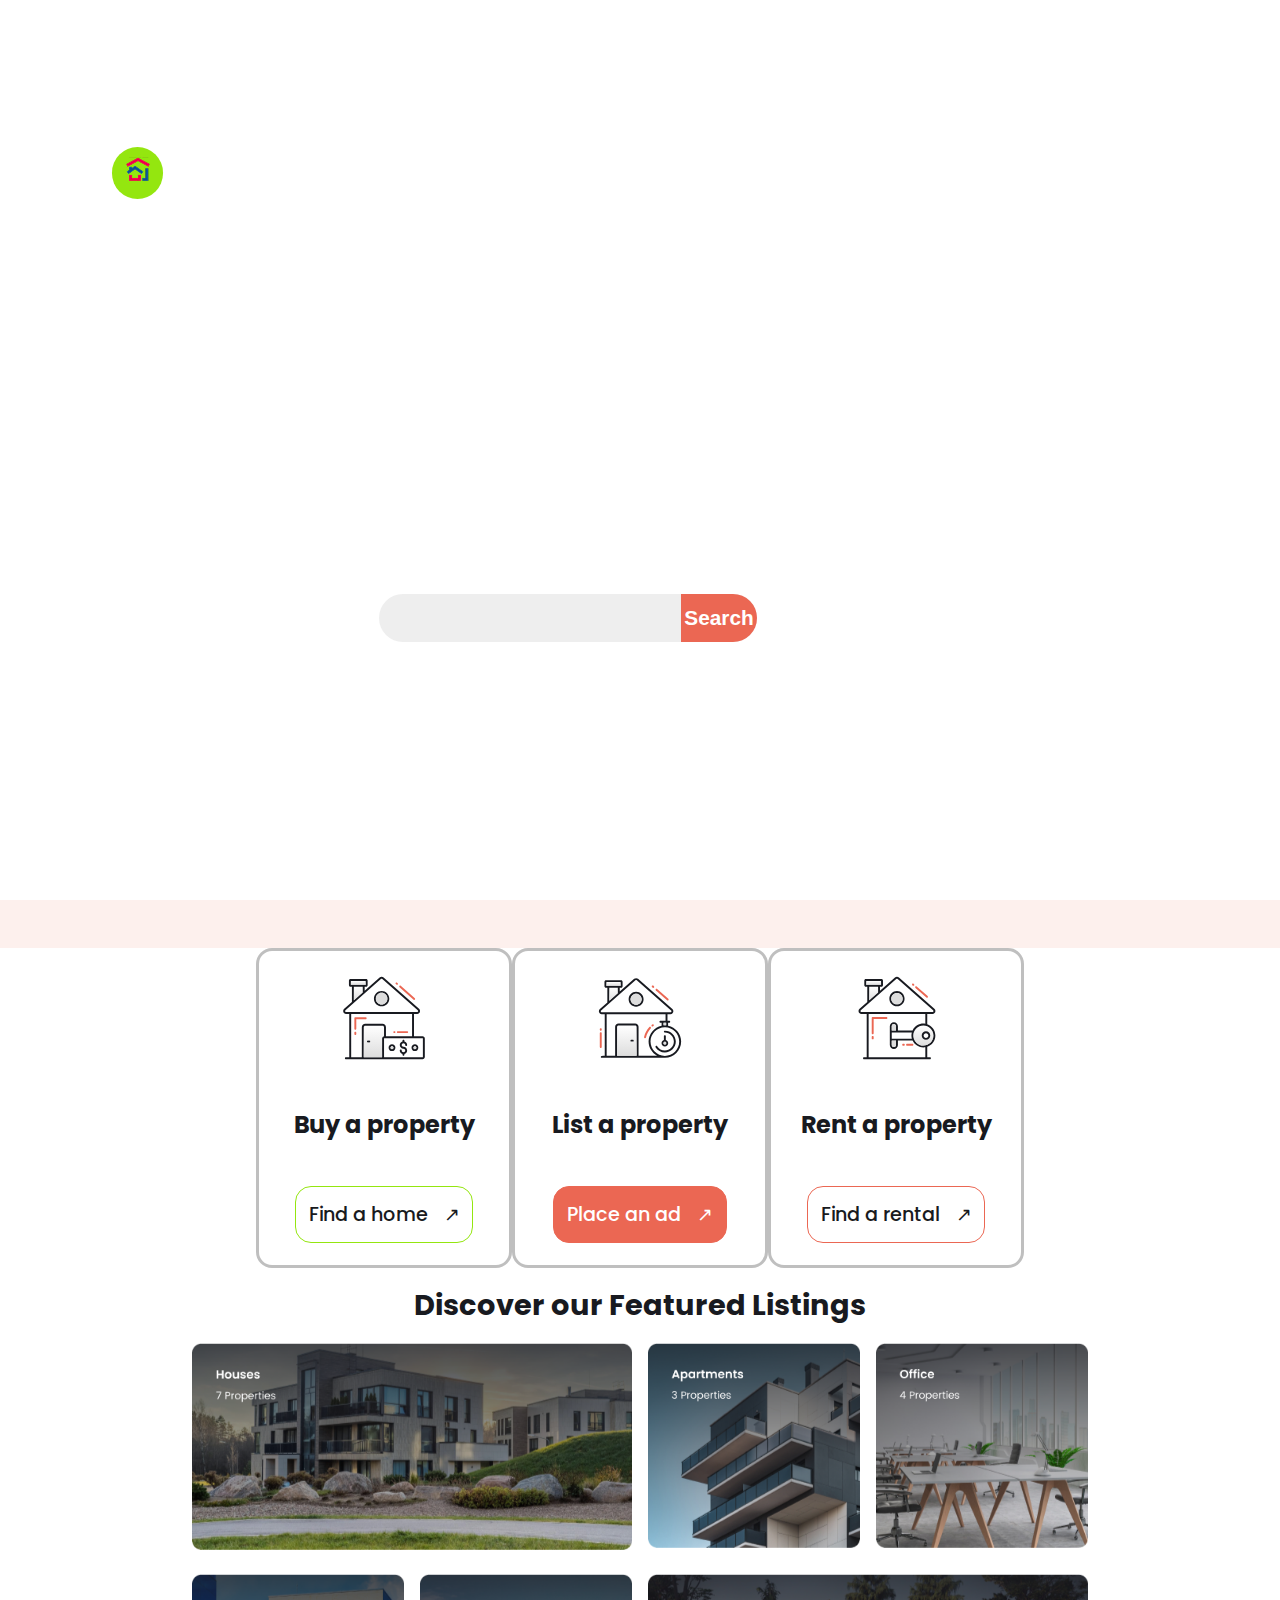
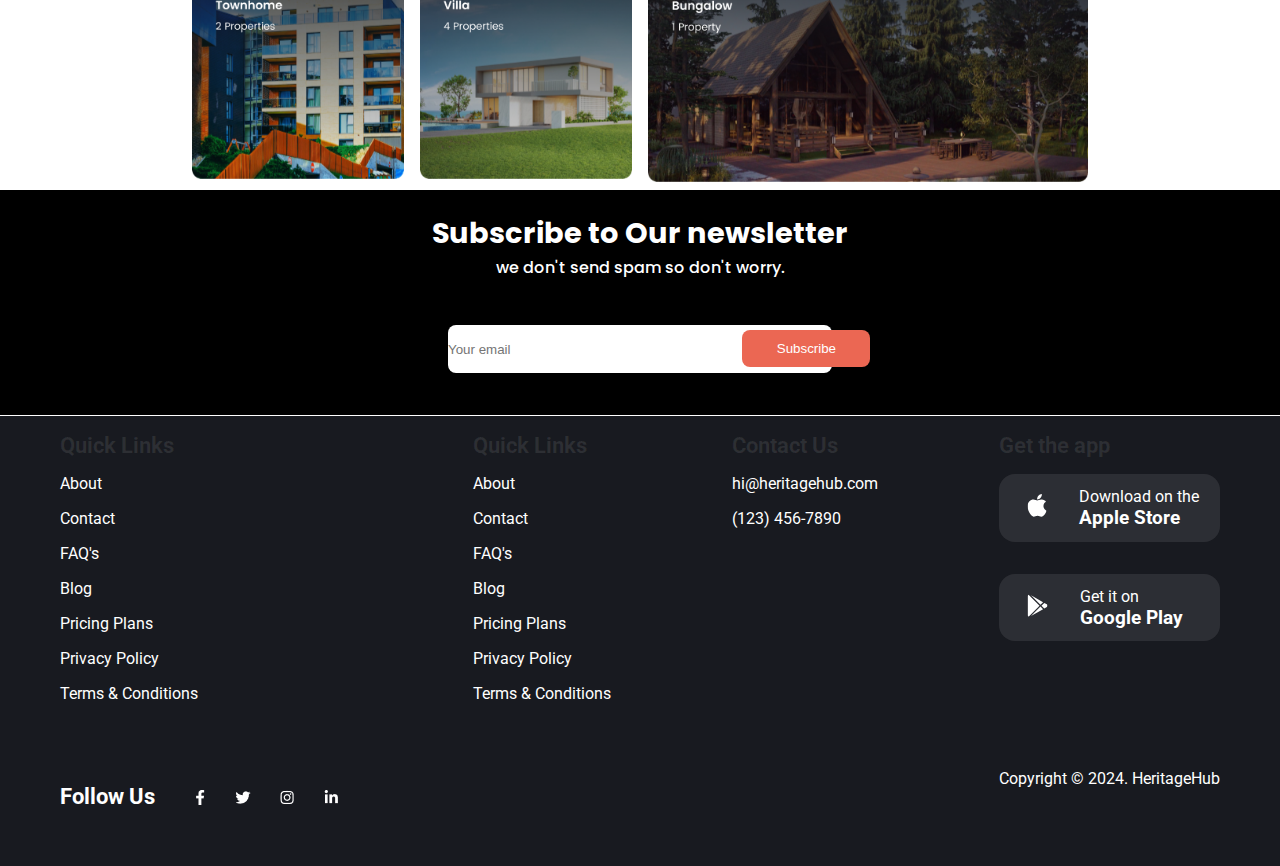
<file: index.html>
<!DOCTYPE html>
<html lang="en">
  <head>
    <meta charset="UTF-8" />
    <meta name="viewport" content="width=device-width, initial-scale=1.0" />
    <title>Heritage Homez</title>
    <link rel="stylesheet" href="./styles.css" />
  </head>
  <body>
    <header class="Top-page">
      <div class="nav-area">
        <div class="brand-icon">
          <div class="circle-icon"><img src="./Real Estate.png" alt="" /></div>
          <div class="brand-name">
            <p>Heritage</p>
            <p class="correction">Hub</p>
          </div>
        </div>
        <nav>
          <ul class="navigation">
            <li>Home</li>
            <li>Blog</li>
            <li>
              <a href="./login-page.html">Login</a>
            </li>
            <li>
              <svg
                xmlns="http://www.w3.org/2000/svg"
                height="24px"
                viewBox="0 -960 960 960"
                width="24px"
                fill="#ffffff"
              >
                <path
                  d="M480-480q-66 0-113-47t-47-113q0-66 47-113t113-47q66 0 113 47t47 113q0 66-47 113t-113 47ZM160-160v-112q0-34 17.5-62.5T224-378q62-31 126-46.5T480-440q66 0 130 15.5T736-378q29 15 46.5 43.5T800-272v112H160Zm80-80h480v-32q0-11-5.5-20T700-306q-54-27-109-40.5T480-360q-56 0-111 13.5T260-306q-9 5-14.5 14t-5.5 20v32Zm240-320q33 0 56.5-23.5T560-640q0-33-23.5-56.5T480-720q-33 0-56.5 23.5T400-640q0 33 23.5 56.5T480-560Zm0-80Zm0 400Z"
                />
              </svg>
              Register
            </li>
          </ul>
        </nav>
        <div class="abt"><p class="about">About us</p></div>
      </div>
      <h2>
        Looking to buy a new property or sell
        <span class="readjust">an existing one?</span>
      </h2>
      <div class="search-wrapper">
        <input type="search" name="search" id="search" />
        <button>Search</button>
      </div>
      <h1>Heritage Hub provides an awesome solution!</h1>
    </header>
    <main class="main-items">
      <section class="main-listings">
        <div class="space"></div>
        <div class="property-icons">
          <div class="icon-container">
            <svg
              width="90"
              height="90"
              viewBox="0 0 90 90"
              fill="none"
              xmlns="http://www.w3.org/2000/svg"
            >
              <g clip-path="url(#clip0_120_215)">
                <g clip-path="url(#clip1_120_215)">
                  <path
                    d="M26.6649 44.2031H16.3315C15.7991 44.2031 15.3672 44.6351 15.3672 45.1674V55.6804C15.3672 56.2127 15.7991 56.6447 16.3315 56.6447C16.8638 56.6447 17.2958 56.2127 17.2958 55.6804V46.1317H26.6649C27.1973 46.1317 27.6292 45.6998 27.6292 45.1674C27.6292 44.6351 27.1973 44.2031 26.6649 44.2031Z"
                    fill="#EB6753"
                  />
                  <path
                    d="M16.3315 58.7656C15.7991 58.7656 15.3672 59.1975 15.3672 59.7299V61.0371C15.3672 61.5693 15.7991 62.0013 16.3315 62.0013C16.8638 62.0013 17.2958 61.5693 17.2958 61.0371V59.7299C17.2958 59.1975 16.8638 58.7656 16.3315 58.7656Z"
                    fill="#EB6753"
                  />
                  <path
                    d="M60.396 12.9378C60.0444 13.3383 60.0846 13.9485 60.4836 14.2988L74.6052 26.6889C75.0048 27.0393 75.6138 27.0021 75.966 26.601C76.3176 26.2005 76.2774 25.5903 75.8784 25.2399L61.7568 12.8499C61.3566 12.4983 60.7488 12.536 60.396 12.9378Z"
                    fill="#EB6753"
                  />
                  <path
                    d="M56.7541 9.73507C56.4038 10.1356 56.444 10.7446 56.8445 11.0961L57.4334 11.6122C57.8402 11.9661 58.4461 11.9182 58.7944 11.5218C59.1448 11.1213 59.1046 10.5123 58.704 10.1607L58.1152 9.64465C57.7147 9.29563 57.1057 9.33325 56.7541 9.73507Z"
                    fill="#EB6753"
                  />
                  <path
                    d="M42.6183 17.9375C38.3754 17.9375 34.9297 21.3961 34.9297 25.6389C34.9297 29.869 38.3754 33.3147 42.6183 33.3147C46.8482 33.3147 50.2939 29.869 50.2939 25.6389C50.2939 21.3961 46.8482 17.9375 42.6183 17.9375ZM42.6183 31.3861C39.4426 31.3861 36.8583 28.8018 36.8583 25.6389C36.8583 22.4503 39.4426 19.8661 42.6183 19.8661C45.7811 19.8661 48.3654 22.4503 48.3654 25.6389C48.3654 28.8018 45.7811 31.3861 42.6183 31.3861Z"
                    fill="#181A20"
                  />
                  <path
                    d="M31.2551 68.4173C31.2551 68.9573 30.818 69.3815 30.2908 69.3815H28.9408C28.4009 69.3815 27.9766 68.9573 27.9766 68.4173C27.9766 67.8899 28.4009 67.4531 28.9408 67.4531H30.2908C30.818 67.4531 31.2551 67.8899 31.2551 68.4173Z"
                    fill="#181A20"
                  />
                  <path
                    d="M68.1846 58.125H58.808C58.2756 58.125 57.8438 58.5569 57.8438 59.0893C57.8438 59.6216 58.2756 60.0535 58.808 60.0535H68.1846C68.7168 60.0535 69.1488 59.6216 69.1488 59.0893C69.1488 58.5569 68.7168 58.125 68.1846 58.125Z"
                    fill="#EB6753"
                  />
                  <path
                    d="M55.4845 58.125H55.2924C54.7601 58.125 54.3281 58.5569 54.3281 59.0893C54.3281 59.6216 54.7601 60.0535 55.2924 60.0535H55.4845C56.0169 60.0535 56.4488 59.6216 56.4488 59.0893C56.4488 58.5569 56.0169 58.125 55.4845 58.125Z"
                    fill="#EB6753"
                  />
                  <path
                    d="M83.5861 63.2448H74.9845V41.0022H78.0313C80.8345 41.0022 82.1329 37.5308 80.0371 35.6922L44.603 4.60367C43.4588 3.60086 41.7487 3.60086 40.6045 4.60367L25.6645 17.7309V13.7323H27.0787C27.9402 13.7323 28.6345 13.038 28.6345 12.1894V7.52229C28.6345 6.67365 27.9402 5.9794 27.0787 5.9794H11.4958C10.6345 5.9794 9.94021 6.67365 9.94021 7.52229V12.1894C9.94021 13.038 10.6345 13.7323 11.4958 13.7323H12.923V28.9166L5.1959 35.6922C3.10017 37.5437 4.41163 41.0022 7.20163 41.0022H10.2488V84.2154H6.86731C6.34021 84.2154 5.90305 84.6396 5.90305 85.1796C5.90305 85.7064 6.34021 86.1438 6.86731 86.1438H6.94447H83.5861C84.8203 86.1438 85.8229 85.128 85.8229 83.8938V65.4822C85.8229 64.248 84.8203 63.2448 83.5861 63.2448ZM11.8688 11.8037V7.90797H26.7059V11.8037H11.8688ZM23.7359 13.7323V19.4151L14.8516 27.2194V13.7323H23.7359ZM7.20163 39.0737C6.18583 39.0737 5.71015 37.8137 6.46873 37.1451L41.8773 6.05655C42.2887 5.69657 42.9187 5.69657 43.3301 6.05655L78.7645 37.1451C79.5229 37.8137 79.0603 39.0737 78.0313 39.0737H7.20163ZM22.823 54.1551V84.2154H12.1773V41.0022H73.0561V63.2448H46.9559V54.1551C46.9559 52.2522 45.4001 50.6966 43.4973 50.6966H26.2945C24.3787 50.6966 22.823 52.2522 22.823 54.1551ZM45.0273 63.2706C43.9474 63.4248 43.0987 64.3896 43.0987 65.4822C43.1116 73.1322 43.073 83.8296 43.1245 84.2154H24.7516V54.1551C24.7516 53.3194 25.4459 52.6251 26.2944 52.6251H43.4973C44.333 52.6251 45.0273 53.3194 45.0273 54.1551V63.2706ZM83.8945 83.8938C83.8945 84.0738 83.7529 84.2154 83.5861 84.2154H45.3358C45.2458 84.2154 45.0401 84.0738 45.0401 83.9064V65.4822C45.0401 65.3154 45.2073 65.1738 45.3358 65.1738C46.0816 65.1864 73.2613 65.1738 83.5861 65.1738C83.7529 65.1738 83.8945 65.3154 83.8945 65.4822V83.8938Z"
                    fill="#181A20"
                  />
                  <path
                    d="M43.4957 52.625H26.2929C25.4444 52.625 24.75 53.3193 24.75 54.155V84.2153H43.1229C43.0714 83.8295 43.1101 73.1321 43.0972 65.4821C43.0972 64.3895 43.9458 63.4247 45.0257 63.2705V54.155C45.0257 53.3193 44.3315 52.625 43.4957 52.625ZM30.2914 69.3779H28.9414C28.4015 69.3779 27.9772 68.9537 27.9772 68.4137C27.9772 67.8863 28.4015 67.4495 28.9414 67.4495H30.2914C30.8186 67.4495 31.2557 67.8863 31.2557 68.4137C31.2557 68.9537 30.8186 69.3779 30.2914 69.3779Z"
                    fill="url(#paint0_linear_120_215)"
                  />
                  <path
                    d="M11.8672 7.90625H26.7043V11.8019H11.8672V7.90625Z"
                    fill="url(#paint1_linear_120_215)"
                  />
                  <path
                    d="M23.7358 13.7344V19.4172L14.8516 27.2215V13.7344H23.7358Z"
                    fill="url(#paint2_linear_120_215)"
                  />
                  <path
                    d="M48.3665 25.64C48.3665 28.8029 45.7822 31.3872 42.6193 31.3872C39.4436 31.3872 36.8594 28.8029 36.8594 25.64C36.8594 22.4515 39.4436 19.8672 42.6193 19.8672C45.7822 19.8672 48.3665 22.4515 48.3665 25.64Z"
                    fill="#DDDDDD"
                  />
                  <path
                    d="M53.0009 71.2812C51.1238 71.2812 49.5938 72.8113 49.5938 74.6887C49.5938 76.5787 51.1238 78.1087 53.0009 78.1087C54.8909 78.1087 56.408 76.5787 56.408 74.6887C56.408 72.8113 54.8909 71.2812 53.0009 71.2812ZM53.0009 76.1803C52.1909 76.1803 51.5223 75.5113 51.5223 74.6887C51.5223 73.8787 52.1909 73.2102 53.0009 73.2102C53.8238 73.2102 54.4794 73.8787 54.4794 74.6887C54.4794 75.5113 53.8238 76.1803 53.0009 76.1803Z"
                    fill="#181A20"
                  />
                  <path
                    d="M54.4727 74.6893C54.4727 75.5119 53.8171 76.1809 52.9942 76.1809C52.1842 76.1809 51.5156 75.5119 51.5156 74.6893C51.5156 73.8793 52.1842 73.2109 52.9942 73.2109C53.8171 73.2109 54.4727 73.8793 54.4727 74.6893Z"
                    fill="#DDDDDD"
                  />
                  <path
                    d="M75.9224 71.2812C74.0456 71.2812 72.5156 72.8113 72.5156 74.6887C72.5156 76.5787 74.0456 78.1087 75.9224 78.1087C77.7998 78.1087 79.3298 76.5787 79.3298 74.6887C79.3298 72.8113 77.7998 71.2812 75.9224 71.2812ZM75.9224 76.1803C75.0998 76.1803 74.444 75.5113 74.444 74.6887C74.444 73.8787 75.0998 73.2102 75.9224 73.2102C76.7456 73.2102 77.4008 73.8787 77.4008 74.6887C77.4008 75.5113 76.7456 76.1803 75.9224 76.1803Z"
                    fill="#181A20"
                  />
                  <path
                    d="M77.4021 74.6893C77.4021 75.5119 76.7469 76.1809 75.9237 76.1809C75.1011 76.1809 74.4453 75.5119 74.4453 74.6893C74.4453 73.8793 75.1011 73.2109 75.9237 73.2109C76.7469 73.2109 77.4021 73.8793 77.4021 74.6893Z"
                    fill="#DDDDDD"
                  />
                  <path
                    d="M64.4635 70.2216C65.4307 70.2216 66.2179 71.0076 66.2179 71.9748C66.2179 72.507 66.6498 72.939 67.182 72.939C67.7142 72.939 68.1463 72.507 68.1463 71.9748C68.1463 70.2804 66.9889 68.8644 65.4283 68.4378V67.722C65.4283 67.1898 64.9963 66.7578 64.4635 66.7578C63.9313 66.7578 63.4993 67.1898 63.4993 67.722V68.4378C61.9387 68.8644 60.7812 70.2804 60.7812 71.9748C60.7812 74.0052 62.4337 75.657 64.4635 75.657C65.4307 75.657 66.2179 76.4442 66.2179 77.4114C66.2179 78.378 65.4307 79.164 64.4635 79.164C63.4969 79.164 62.7097 78.378 62.7097 77.4114C62.7097 76.8792 62.2777 76.4472 61.7455 76.4472C61.2133 76.4472 60.7812 76.8792 60.7812 77.4114C60.7812 79.1058 61.9387 80.5218 63.4993 80.9484V81.6642C63.4993 82.1964 63.9313 82.6284 64.4635 82.6284C64.9963 82.6284 65.4283 82.1964 65.4283 81.6642V80.9484C66.9889 80.5218 68.1463 79.1058 68.1463 77.4114C68.1463 75.381 66.4939 73.7286 64.4635 73.7286C63.4969 73.7286 62.7097 72.9414 62.7097 71.9748C62.7097 71.0076 63.4969 70.2216 64.4635 70.2216Z"
                    fill="#181A20"
                  />
                </g>
              </g>
              <defs>
                <linearGradient
                  id="paint0_linear_120_215"
                  x1="34.8879"
                  y1="52.625"
                  x2="34.8879"
                  y2="84.2153"
                  gradientUnits="userSpaceOnUse"
                >
                  <stop stop-color="#DDDDDD" stop-opacity="0" />
                  <stop offset="1" stop-color="#DDDDDD" />
                </linearGradient>
                <linearGradient
                  id="paint1_linear_120_215"
                  x1="19.2858"
                  y1="7.90625"
                  x2="19.2858"
                  y2="11.8019"
                  gradientUnits="userSpaceOnUse"
                >
                  <stop stop-color="#DDDDDD" stop-opacity="0" />
                  <stop offset="1" stop-color="#DDDDDD" />
                </linearGradient>
                <linearGradient
                  id="paint2_linear_120_215"
                  x1="19.2937"
                  y1="13.7344"
                  x2="19.2937"
                  y2="27.2215"
                  gradientUnits="userSpaceOnUse"
                >
                  <stop stop-color="#DDDDDD" stop-opacity="0" />
                  <stop offset="1" stop-color="#DDDDDD" />
                </linearGradient>
                <clipPath id="clip0_120_215">
                  <rect
                    width="90"
                    height="90"
                    fill="white"
                    transform="translate(-0.0078125)"
                  />
                </clipPath>
                <clipPath id="clip1_120_215">
                  <rect
                    width="90"
                    height="90"
                    fill="white"
                    transform="translate(-0.0078125)"
                  />
                </clipPath>
              </defs>
            </svg>
            <h3 class="icon-header">Buy a property</h3>
            <p class="p1">Find a home</p>
          </div>
          <div class="icon-container">
            <svg
              width="90"
              height="90"
              viewBox="0 0 90 90"
              fill="none"
              xmlns="http://www.w3.org/2000/svg"
            >
              <path
                d="M5.75335 57.7264C6.28572 57.7264 6.71766 57.2945 6.71766 56.7621V56.3314C6.71766 55.7991 6.28572 55.3672 5.75335 55.3672C5.22098 55.3672 4.78906 55.7991 4.78906 56.3314V56.7621C4.78906 57.2945 5.22098 57.7264 5.75335 57.7264Z"
                fill="#EB6753"
              />
              <path
                d="M4.78906 74.0747C4.78906 74.6069 5.22098 75.0389 5.75335 75.0389C6.28572 75.0389 6.71766 74.6069 6.71766 74.0747V60.1049C6.71766 59.5726 6.28572 59.1406 5.75335 59.1406C5.22098 59.1406 4.78906 59.5726 4.78906 60.1049V74.0747Z"
                fill="#EB6753"
              />
              <path
                d="M62.1633 16.0291C61.7625 15.6776 61.1547 15.7165 60.8019 16.117C60.4509 16.5176 60.4905 17.1265 60.8901 17.4781L72.0447 27.2666C72.4443 27.617 73.0533 27.5798 73.4055 27.1787C73.7571 26.7782 73.7169 26.1692 73.3179 25.8177L62.1633 16.0291Z"
                fill="#EB6753"
              />
              <path
                d="M58.2714 12.613C57.8709 12.2639 57.2632 12.3029 56.9103 12.7034C56.56 13.1039 56.6003 13.7129 57.0008 14.0644L57.6926 14.6709C58.0995 15.0248 58.7053 14.9769 59.0536 14.5805C59.404 14.18 59.3638 13.571 58.9633 13.2194L58.2714 12.613Z"
                fill="#EB6753"
              />
              <path
                d="M73.1006 52.6271V49.7471H74.219C74.7458 49.7471 75.1832 49.3228 75.1832 48.7828C75.1832 48.2557 74.7458 47.8186 74.219 47.8186H72.4832V41.1457H75.4016C78.1274 41.1457 79.4132 37.7643 77.3558 35.9642L43.0531 5.86568C41.9474 4.88852 40.2631 4.88852 39.1446 5.86568L24.7317 18.5171V14.7499H26.0818C26.9174 14.7499 27.5989 14.0686 27.5989 13.2199V8.70703C27.5989 7.85851 26.9174 7.17703 26.0818 7.17703H10.9746C10.1389 7.17703 9.45751 7.85851 9.45751 8.70703V13.2199C9.45751 14.0685 10.1389 14.7499 10.9746 14.7499H12.3375V29.4071L4.86747 35.9643C2.82315 37.7643 4.09599 41.1457 6.82171 41.1457H9.74029V82.8541C8.73739 82.8799 7.70887 82.8925 6.70603 82.9183C6.16597 82.9441 5.75461 83.3815 5.76741 83.9083C5.78028 84.4357 6.20461 84.8473 6.73171 84.8473H6.74455C7.36177 84.8341 69.989 84.8725 69.989 84.8599C78.9116 84.7957 86.1374 77.5183 86.1374 68.5699C86.1374 60.7015 80.5316 54.1314 73.1006 52.6271ZM11.386 12.8214V9.10561H25.6703V12.8214H11.386ZM22.8031 14.7499V20.2142L14.266 27.7099V14.7499H22.8031ZM6.82171 39.2171C5.87028 39.2171 5.4203 38.0342 6.14029 37.4042L40.4174 7.30567C40.816 6.97135 41.3946 6.97135 41.7803 7.30567L76.0832 37.4042C76.8032 38.0342 76.3532 39.2171 75.4016 39.2171H6.82171ZM41.626 82.8157H22.0575V53.8614C22.0575 53.0513 22.7132 52.4084 23.5231 52.4084H40.1731C40.9702 52.4084 41.626 53.0513 41.626 53.8614V82.8157ZM43.5546 82.8157V53.8614C43.5546 51.9971 42.0375 50.4799 40.1731 50.4799H23.5231C21.6589 50.4799 20.1289 51.9971 20.1289 53.8614V82.8157H11.6689V41.1585H70.5548V47.8186H65.4506C64.91 47.8186 64.4858 48.2557 64.4858 48.7828C64.4858 49.3228 64.91 49.7471 65.4506 49.7471H66.62V52.6271C59.1631 54.1442 53.5831 60.8425 53.5831 68.5699V68.5825C53.596 74.6641 57.0417 80.0641 62.1074 82.8157H43.5546ZM71.1716 49.7471V52.3571C70.4774 52.2928 69.3074 52.2928 68.549 52.3571V49.7471H71.1716ZM69.8732 82.9315C61.8506 82.9315 55.5117 76.3483 55.5117 68.5699C55.5117 60.7015 62.0174 54.1056 70.1174 54.2343C77.8316 54.3757 84.209 60.6757 84.209 68.5699C84.209 76.4899 77.78 82.9315 69.8732 82.9315Z"
                fill="#181A20"
              />
              <path
                d="M71.1695 49.75V52.36C70.4753 52.2957 69.3053 52.2957 68.5469 52.36V49.75H71.1695Z"
                fill="#DDDDDD"
              />
              <path
                d="M11.3906 9.10938H25.6749V12.8251H11.3906V9.10938Z"
                fill="url(#paint0_linear_120_250)"
              />
              <path
                d="M22.8027 14.75V20.2143L14.2656 27.7101V14.75H22.8027Z"
                fill="url(#paint1_linear_120_250)"
              />
              <path
                d="M40.1782 52.4141H23.5282C22.7182 52.4141 22.0625 53.0569 22.0625 53.8669V82.8213H41.631V53.8669C41.631 53.0569 40.9753 52.4141 40.1782 52.4141ZM37.7482 68.6271H36.4368C35.8968 68.6271 35.4725 68.2029 35.4725 67.6629C35.4725 67.1355 35.8968 66.6981 36.4368 66.6981H37.7482C38.2753 66.6981 38.7125 67.1355 38.7125 67.6629C38.7125 68.2029 38.2753 68.6271 37.7482 68.6271Z"
                fill="url(#paint2_linear_120_250)"
              />
              <path
                d="M41.1234 18.7656C36.9963 18.7656 33.6406 22.1213 33.6406 26.2485C33.6406 30.3628 36.9963 33.7056 41.1234 33.7056C45.2377 33.7056 48.5806 30.3628 48.5806 26.2485C48.5806 22.1213 45.2377 18.7656 41.1234 18.7656ZM41.1234 31.777C38.0635 31.777 35.5692 29.2956 35.5692 26.2485C35.5692 23.1885 38.0635 20.6942 41.1234 20.6942C44.1706 20.6942 46.652 23.1885 46.652 26.2485C46.652 29.2956 44.1706 31.777 41.1234 31.777Z"
                fill="#181A20"
              />
              <path
                d="M46.6532 26.2496C46.6532 29.2968 44.1717 31.7782 41.1245 31.7782C38.0646 31.7782 35.5703 29.2968 35.5703 26.2496C35.5703 23.1896 38.0646 20.6953 41.1245 20.6953C44.1717 20.6953 46.6532 23.1896 46.6532 26.2496Z"
                fill="#DDDDDD"
              />
              <path
                d="M38.7087 67.6601C38.7087 68.2001 38.2716 68.6243 37.7445 68.6243H36.433C35.8931 68.6243 35.4688 68.2001 35.4688 67.6601C35.4688 67.1327 35.8931 66.6953 36.433 66.6953H37.7445C38.2716 66.6953 38.7087 67.1327 38.7087 67.6601Z"
                fill="#181A20"
              />
              <path
                d="M57.4031 53.5658C57.6103 53.5658 57.82 53.4993 57.997 53.3599C58.1451 53.2444 58.2958 53.1289 58.4477 53.0184C58.8784 52.7045 58.9726 52.1018 58.6599 51.6711C58.346 51.2404 57.7433 51.1438 57.3127 51.459C57.1407 51.5845 56.9724 51.7126 56.8067 51.8431C56.3873 52.1709 56.3145 52.7773 56.6435 53.1967C56.8331 53.439 57.1168 53.5658 57.4031 53.5658Z"
                fill="#EB6753"
              />
              <path
                d="M49.8328 65.2691C49.9006 65.2841 49.9684 65.2901 50.0362 65.2901C50.4806 65.2901 50.8812 64.9805 50.9779 64.5281C51.7061 61.1297 53.3534 57.9792 55.7428 55.419C56.1069 55.0298 56.0856 54.4196 55.6964 54.0567C55.3071 53.6926 54.6981 53.714 54.3341 54.1032C51.7061 56.9195 49.893 60.3851 49.092 64.1237C48.9803 64.6451 49.3117 65.1575 49.8328 65.2691Z"
                fill="#EB6753"
              />
              <path
                d="M69.8694 57.6484C69.3366 57.6484 68.9052 58.0804 68.9052 58.6128C68.9052 59.1451 69.3366 59.577 69.8694 59.577C74.8326 59.577 78.8706 63.6152 78.8706 68.5784C78.8706 73.5464 74.8326 77.5898 69.8694 77.5898C66.7014 77.5898 63.8226 75.9722 62.1714 73.2626C61.8936 72.8096 61.3014 72.665 60.8454 72.9416C60.3906 73.2188 60.2466 73.8128 60.5238 74.2676C62.529 77.5556 66.0234 79.5182 69.8694 79.5182C75.8958 79.5182 80.7991 74.6102 80.7991 68.5784C80.7991 62.5514 75.8958 57.6484 69.8694 57.6484Z"
                fill="#181A20"
              />
              <path
                d="M70.826 66.967V63.097C70.826 62.5702 70.4012 62.1328 69.8618 62.1328C69.3344 62.1328 68.8971 62.5702 68.8971 63.097V66.967C67.5345 67.3786 66.5312 68.6386 66.5312 70.1428C66.5312 71.9818 68.0228 73.4728 69.8618 73.4728C71.7002 73.4728 73.2045 71.9818 73.2045 70.1428C73.2045 68.6386 72.2018 67.3786 70.826 66.967ZM69.8618 71.5444C69.0902 71.5444 68.4602 70.9144 68.4602 70.1428C68.4602 69.3718 69.0902 68.7286 69.8618 68.7286C70.6328 68.7286 71.276 69.3718 71.276 70.1428C71.276 70.9144 70.6328 71.5444 69.8618 71.5444Z"
                fill="#181A20"
              />
              <path
                d="M71.2767 70.1408C71.2767 70.9124 70.6335 71.5424 69.8625 71.5424C69.0909 71.5424 68.4609 70.9124 68.4609 70.1408C68.4609 69.3692 69.0909 68.7266 69.8625 68.7266C70.6335 68.7266 71.2767 69.3692 71.2767 70.1408Z"
                fill="#DDDDDD"
              />
              <defs>
                <linearGradient
                  id="paint0_linear_120_250"
                  x1="18.5328"
                  y1="9.10938"
                  x2="18.5328"
                  y2="12.8251"
                  gradientUnits="userSpaceOnUse"
                >
                  <stop stop-color="#DDDDDD" stop-opacity="0" />
                  <stop offset="1" stop-color="#DDDDDD" />
                </linearGradient>
                <linearGradient
                  id="paint1_linear_120_250"
                  x1="18.5341"
                  y1="14.75"
                  x2="18.5341"
                  y2="27.7101"
                  gradientUnits="userSpaceOnUse"
                >
                  <stop stop-color="#DDDDDD" stop-opacity="0" />
                  <stop offset="1" stop-color="#DDDDDD" />
                </linearGradient>
                <linearGradient
                  id="paint2_linear_120_250"
                  x1="31.8468"
                  y1="52.4141"
                  x2="31.8468"
                  y2="82.8213"
                  gradientUnits="userSpaceOnUse"
                >
                  <stop stop-color="#DDDDDD" stop-opacity="0" />
                  <stop offset="1" stop-color="#DDDDDD" />
                </linearGradient>
              </defs>
            </svg>

            <h3 class="icon-header">List a property</h3>
            <p class="p2">Place an ad</p>
          </div>
          <div class="icon-container">
            <svg
              width="91"
              height="90"
              viewBox="0 0 91 90"
              fill="none"
              xmlns="http://www.w3.org/2000/svg"
            >
              <path
                d="M35.4131 44.1016H21.6908C21.1585 44.1016 20.7266 44.5335 20.7266 45.0659V60.2572C20.7266 60.7894 21.1585 61.2214 21.6908 61.2214C22.2232 61.2214 22.6551 60.7894 22.6551 60.2572V46.0301H35.4131C35.9454 46.0301 36.3774 45.5983 36.3774 45.0659C36.3774 44.5335 35.9454 44.1016 35.4131 44.1016Z"
                fill="#EB6753"
              />
              <path
                d="M21.6908 62.9062C21.1585 62.9062 20.7266 63.3383 20.7266 63.8705V65.4023C20.7266 65.9345 21.1585 66.3664 21.6908 66.3664C22.2232 66.3664 22.6551 65.9345 22.6551 65.4023V63.8705C22.6551 63.3383 22.2232 62.9062 21.6908 62.9062Z"
                fill="#EB6753"
              />
              <path
                d="M76.0162 24.7905C76.2844 24.7905 76.5514 24.68 76.7416 24.4628C77.0932 24.0623 77.0536 23.4532 76.6528 23.1017L65.7172 13.5053C65.3176 13.1537 64.7074 13.1939 64.357 13.5932C64.0054 13.9937 64.045 14.6027 64.4452 14.9542L75.3808 24.5506C75.5638 24.7113 75.7912 24.7905 76.0162 24.7905Z"
                fill="#EB6753"
              />
              <path
                d="M62.4285 12.8737C62.6967 12.8737 62.9625 12.7632 63.1533 12.546C63.5049 12.1455 63.4653 11.5365 63.0657 11.185L62.5851 10.7631C62.1849 10.4115 61.5765 10.4517 61.2243 10.851C60.8727 11.2515 60.9123 11.8605 61.3119 12.212L61.7925 12.6339C61.9755 12.7946 62.2023 12.8737 62.4285 12.8737Z"
                fill="#EB6753"
              />
              <path
                d="M76.2495 51.2187V40.9972H81.3921C84.1821 40.9972 85.4811 37.5387 83.3853 35.7001L47.951 4.61155C46.8195 3.60865 45.0966 3.60865 43.9652 4.61155L29.0123 17.7258V13.7272H30.4395C31.2881 13.7272 31.9823 13.0458 31.9823 12.1843V7.51718C31.9823 6.66866 31.2881 5.9744 30.4395 5.9744H14.8438C13.9952 5.9744 13.301 6.66866 13.301 7.51718V12.1843C13.301 13.0458 13.9952 13.7272 14.8438 13.7272H16.271V28.9115L8.55664 35.7001C6.44806 37.5387 7.75948 40.9972 10.5495 40.9972H15.7052V84.2102H12.9795C12.4523 84.2102 12.0152 84.647 12.0152 85.1744C12.0152 85.7012 12.4523 86.1386 12.9795 86.1386H78.9627C79.5021 86.1386 79.9269 85.7012 79.9269 85.1744C79.9269 84.647 79.5021 84.2102 78.9627 84.2102H76.2495V73.8602C80.9553 72.2528 84.3621 67.7912 84.3621 62.5328C84.3621 57.2872 80.9553 52.8258 76.2495 51.2187ZM15.2295 11.7987V7.90298H30.0537V11.7987H15.2295ZM27.0837 13.7401V19.4229L18.1995 27.2143V13.7401H27.0837ZM10.5495 39.0687C9.5338 39.0687 9.05812 37.8086 9.81664 37.1401L45.2381 6.05156C45.4438 5.87153 45.701 5.78152 45.9581 5.78152C46.2152 5.78152 46.4723 5.87153 46.6781 6.05156L82.1121 37.1401C82.8711 37.8086 82.4079 39.0687 81.3921 39.0687H10.5495ZM74.3211 84.2102C50.9981 84.2102 52.3866 84.2102 17.6338 84.2102V40.9972H74.3211V50.7301C69.2037 49.8944 63.8937 52.5172 61.5669 57.4544H46.9352V53.1987C46.9352 50.9487 45.1224 49.1358 42.8724 49.1358C40.6481 49.1358 38.8223 50.9616 38.8223 53.1987V71.8928C38.8223 74.1044 40.6095 75.956 42.8724 75.956C45.1224 75.956 46.9352 74.1302 46.9352 71.8928V67.6244H61.5669C63.5979 71.9318 67.8921 74.516 72.3921 74.516C73.0095 74.516 73.8069 74.4386 74.3211 74.3486V84.2102ZM60.8337 65.696H40.7509V59.3829C40.7509 59.3829 43.1423 59.3958 60.8337 59.3829C60.3324 61.247 60.2552 63.5486 60.8337 65.696ZM45.0066 67.6244V71.8928C45.0066 73.0628 44.0552 74.027 42.8724 74.027C41.7152 74.027 40.7509 73.076 40.7509 71.8928V67.6244H45.0066ZM40.7509 57.4544V53.1987C40.7509 52.0158 41.7023 51.0643 42.8724 51.0643C44.0552 51.0643 45.0066 52.0286 45.0066 53.1987V57.4544H40.7509ZM72.3921 72.587C69.7821 72.587 67.4169 71.5712 65.6169 69.9386C63.8295 68.306 62.6337 66.0428 62.3895 63.5486C61.7979 57.6087 66.5169 52.5044 72.3921 52.5044C77.8953 52.5044 82.4337 56.9915 82.4337 62.5328C82.4337 68.1386 77.8437 72.587 72.3921 72.587Z"
                fill="#181A20"
              />
              <path
                d="M72.3965 52.5078C66.5213 52.5078 61.8023 57.6121 62.3939 63.552C62.6381 66.0462 63.8339 68.3094 65.6213 69.942C67.4207 71.5752 69.7865 72.5904 72.3965 72.5904C77.8481 72.5904 82.4381 68.142 82.4381 62.5362C82.4381 56.995 77.8997 52.5078 72.3965 52.5078ZM74.9813 66.8304C72.6155 66.8304 70.6997 64.902 70.6997 62.5494C70.6997 60.1836 72.6155 58.2549 74.9813 58.2549C77.3465 58.2549 79.2755 60.1836 79.2755 62.5494C79.2755 64.902 77.3465 66.8304 74.9813 66.8304Z"
                fill="url(#paint0_linear_120_282)"
              />
              <path
                d="M45.0057 53.1968V57.4526H40.75V53.1968C40.75 52.014 41.7014 51.0625 42.8714 51.0625C44.0543 51.0625 45.0057 52.0268 45.0057 53.1968Z"
                fill="#DDDDDD"
              />
              <path
                d="M45.0057 67.625V71.8934C45.0057 73.0634 44.0543 74.0276 42.8714 74.0276C41.7143 74.0276 40.75 73.0766 40.75 71.8934V67.625H45.0057Z"
                fill="#DDDDDD"
              />
              <path
                d="M15.2266 7.90625H30.0508V11.802H15.2266V7.90625Z"
                fill="url(#paint1_linear_120_282)"
              />
              <path
                d="M27.0874 13.7422V19.425L18.2031 27.2164V13.7422H27.0874Z"
                fill="url(#paint2_linear_120_282)"
              />
              <path
                d="M45.9708 18.0234C41.7793 18.0234 38.3594 21.4434 38.3594 25.6349C38.3594 29.8263 41.7793 33.2334 45.9708 33.2334C50.1622 33.2334 53.5694 29.8263 53.5694 25.6349C53.5694 21.4434 50.1622 18.0234 45.9708 18.0234ZM45.9708 31.3048C42.8465 31.3048 40.288 28.7591 40.288 25.6349C40.288 22.4977 42.8465 19.952 45.9708 19.952C49.0951 19.952 51.6408 22.4977 51.6408 25.6349C51.6409 28.7591 49.0951 31.3048 45.9708 31.3048Z"
                fill="#181A20"
              />
              <path
                d="M51.642 25.636C51.642 28.7602 49.0962 31.306 45.9719 31.306C42.8476 31.306 40.2891 28.7602 40.2891 25.636C40.2891 22.4988 42.8476 19.9531 45.9719 19.9531C49.0962 19.9531 51.642 22.4988 51.642 25.636Z"
                fill="#DDDDDD"
              />
              <path
                d="M52.2064 72.6472H52.7922C53.3246 72.6472 53.7565 72.2158 53.7565 71.683C53.7565 71.1508 53.3246 70.7188 52.7922 70.7188H52.2064C51.6741 70.7188 51.2422 71.1508 51.2422 71.683C51.2422 72.2158 51.6741 72.6472 52.2064 72.6472Z"
                fill="#EB6753"
              />
              <path
                d="M56.0737 72.6472H61.3801C61.9129 72.6472 62.3449 72.2158 62.3449 71.683C62.3449 71.1508 61.9129 70.7188 61.3801 70.7188H56.0737C55.5413 70.7188 55.1094 71.1508 55.1094 71.683C55.1094 72.2158 55.5413 72.6472 56.0737 72.6472Z"
                fill="#EB6753"
              />
              <path
                d="M74.9769 58.25C72.6111 58.25 70.6953 60.1787 70.6953 62.5445C70.6953 64.8971 72.6111 66.8255 74.9769 66.8255C77.3421 66.8255 79.2711 64.8971 79.2711 62.5445C79.2711 60.1787 77.3421 58.25 74.9769 58.25ZM74.9769 64.8971C73.6779 64.8971 72.6237 63.8429 72.6237 62.5445C72.6237 61.2455 73.6779 60.1787 74.9769 60.1787C76.2753 60.1787 77.3421 61.2455 77.3421 62.5445C77.3421 63.8429 76.2753 64.8971 74.9769 64.8971Z"
                fill="#181A20"
              />
              <defs>
                <linearGradient
                  id="paint0_linear_120_282"
                  x1="72.3911"
                  y1="52.5078"
                  x2="72.3911"
                  y2="72.5904"
                  gradientUnits="userSpaceOnUse"
                >
                  <stop stop-color="#DDDDDD" stop-opacity="0" />
                  <stop offset="1" stop-color="#DDDDDD" />
                </linearGradient>
                <linearGradient
                  id="paint1_linear_120_282"
                  x1="22.6387"
                  y1="7.90625"
                  x2="22.6387"
                  y2="11.802"
                  gradientUnits="userSpaceOnUse"
                >
                  <stop stop-color="#DDDDDD" stop-opacity="0" />
                  <stop offset="1" stop-color="#DDDDDD" />
                </linearGradient>
                <linearGradient
                  id="paint2_linear_120_282"
                  x1="22.6453"
                  y1="13.7422"
                  x2="22.6453"
                  y2="27.2164"
                  gradientUnits="userSpaceOnUse"
                >
                  <stop stop-color="#DDDDDD" stop-opacity="0" />
                  <stop offset="1" stop-color="#DDDDDD" />
                </linearGradient>
              </defs>
            </svg>

            <h3 class="icon-header">Rent a property</h3>
            <p class="p3">Find a rental</p>
          </div>
        </div>
        <div class="featured-listings">
          <h2>Discover our Featured Listings</h2>
          <div class="grid-list">
            <div class="grid-item first">
              <img src="Link 1.png" alt="" />
            </div>
            <div class="grid-item second">
              <img src="Link 2.png" alt="" />
            </div>

            <div class="grid-item third">
              <img src="Link 3.png" alt="" />
            </div>
            <div class="grid-item fourth">
              <img src="Link 4.png" alt="" />
            </div>
            <div class="grid-item fifth">
              <img src="Link 5.png" alt="" />
            </div>
            <div class="grid-item sixth">
              <img src="Link 6.png" alt="" />
            </div>
          </div>
        </div>
      </section>
      <section class="newsletter">
        <div class="newsletter-items">
          <h2>Subscribe to Our newsletter</h2>
          <p>we don't send spam so don't worry.</p>
          <div class="wrapper">
            <input
              type="email"
              name="email"
              id="email"
              placeholder="Your email"
            />
            <button>Subscribe</button>
          </div>
        </div>
      </section>
    </main>
    <footer class="Bottom-page">
      <div class="foot-links">
        <div class="Q-links">
          <h3>Quick Links</h3>
        </div>
        <p>About</p>
        <p>Contact</p>
        <p>FAQ's</p>
        <p>Blog</p>
        <p>Pricing Plans</p>
        <p>Privacy Policy</p>
        <p>Terms & Conditions</p>
        <div class="sm-links">
          <h3>Follow Us</h3>
          <img src="social media.png" alt="" />
        </div>
      </div>
      <div class="foot-links">
        <div class="Q-links">
          <h3>Quick Links</h3>
        </div>
        <p>About</p>
        <p>Contact</p>
        <p>FAQ's</p>
        <p>Blog</p>
        <p>Pricing Plans</p>
        <p>Privacy Policy</p>
        <p>Terms & Conditions</p>
      </div>
      <div class="foot-links">
        <div class="Q-links">
          <h3>Contact Us</h3>
        </div>
        <p>hi@heritagehub.com</p>
        <p>(123) 456-7890</p>
      </div>
      <div class="foot-links" id="app-links">
        <div class="Q-links">
          <h3>Get the app</h3>
        </div>
        <div class="game-icon">
          <svg
            width="20"
            height="25"
            viewBox="0 0 20 25"
            fill="none"
            xmlns="http://www.w3.org/2000/svg"
          >
            <g clip-path="url(#clip0_122_471)">
              <path
                d="M16.4686 12.9995C16.4686 13.1005 16.317 16.0819 19.6016 17.6484C18.9952 19.5181 16.8729 23.6617 14.3968 23.6617C12.9819 23.6617 12.1734 22.7521 10.5564 22.7521C8.88879 22.7521 7.97922 23.6617 6.71592 23.6617C4.29039 23.7628 1.96592 19.2149 1.30901 17.3452C0.80369 15.9303 0.601562 14.566 0.601562 13.2521C0.601562 8.75482 3.58294 6.58195 6.41273 6.53142C7.77709 6.53142 9.49518 7.49152 10.2532 7.49152C10.9606 7.49152 12.9314 6.32929 14.7505 6.48088C16.6202 6.63248 18.0351 7.33993 18.9952 8.70429C17.3277 9.76546 16.4686 11.1298 16.4686 12.9995ZM13.6388 4.71227C12.6282 5.8745 11.4154 6.53142 10.1016 6.43035C10.0005 5.06599 10.5058 3.80269 11.4154 2.79205C12.2239 1.88248 13.6388 1.1245 14.8516 1.02344C14.8516 1.57929 15.0032 3.09525 13.6388 4.71227Z"
                fill="white"
              />
            </g>
            <defs>
              <clipPath id="clip0_122_471">
                <rect
                  width="19"
                  height="24"
                  fill="white"
                  transform="translate(0.601562 0.484375)"
                />
              </clipPath>
            </defs>
          </svg>
          <div class="game-text">
            <p>Download on the</p>
            <h4>Apple Store</h4>
          </div>
        </div>
        <div class="game-icon G-icon">
          <svg
            width="21"
            height="24"
            viewBox="0 0 21 24"
            fill="none"
            xmlns="http://www.w3.org/2000/svg"
          >
            <g clip-path="url(#clip0_122_477)">
              <path
                d="M13.4922 11.7227L3.99609 2.1836L16.0704 9.14453L13.4922 11.7227ZM1.54687 1.625L12.5469 12.625L1.54687 23.625C0.988282 23.3672 0.601562 22.8086 0.601562 22.1211V3.17188C0.601562 2.48438 0.988282 1.92578 1.54687 1.625ZM19.8086 11.336C20.625 11.9375 20.625 13.3555 19.8516 13.9571L17.2735 15.418L14.4375 12.625L17.2735 9.875L19.8086 11.336ZM3.99609 23.0664L13.4922 13.5703L16.0704 16.1485L3.99609 23.0664Z"
                fill="white"
              />
            </g>
            <defs>
              <clipPath id="clip0_122_477">
                <rect
                  width="20"
                  height="23"
                  fill="white"
                  transform="translate(0.601562 0.765625)"
                />
              </clipPath>
            </defs>
          </svg>

          <div class="game-text">
            <p>Get it on</p>
            <h4>Google Play</h4>
          </div>
        </div>

        <p class="Copyright">Copyright &copy; 2024. HeritageHub</p>
      </div>
    </footer>
  </body>
</html>
</file>
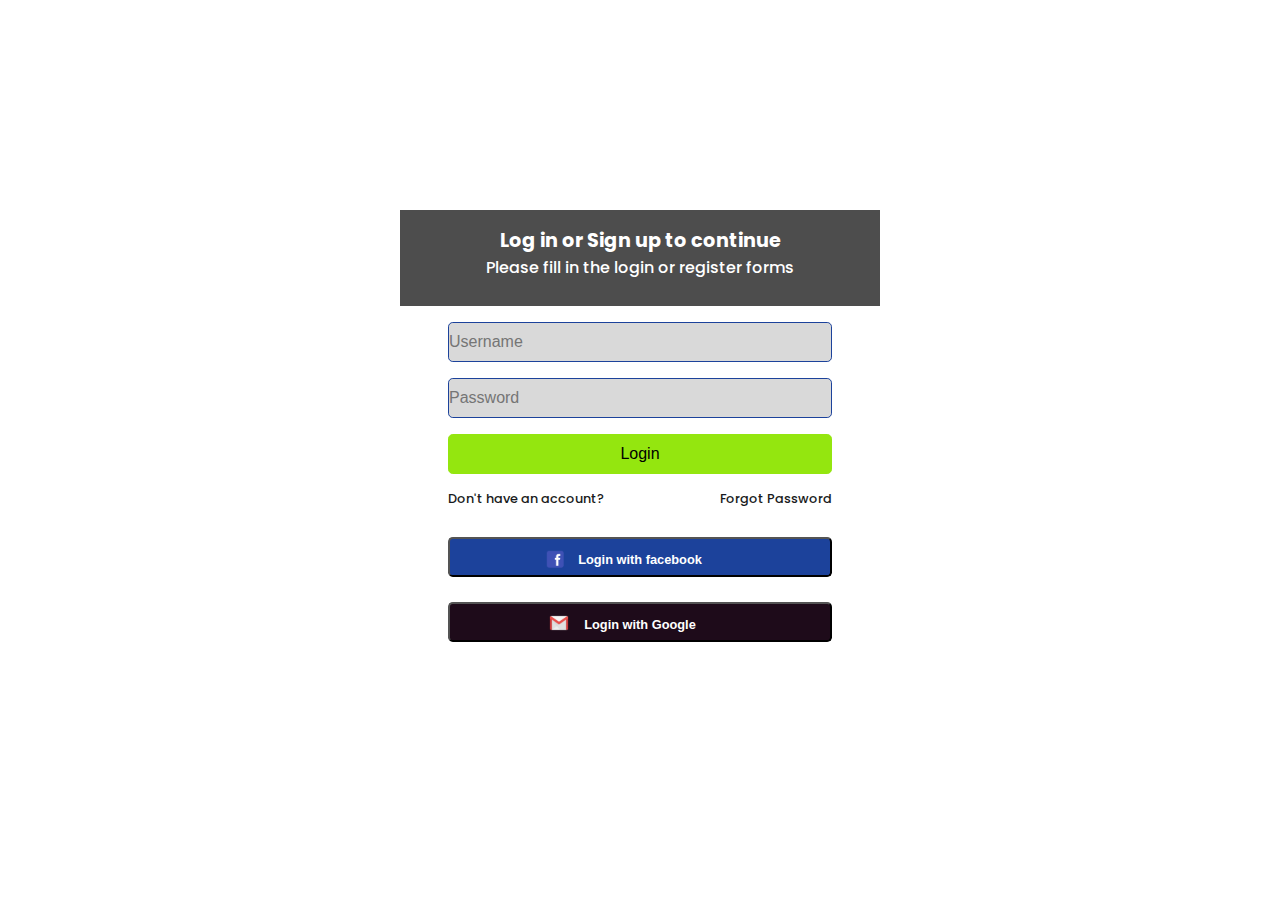
<file: login-page.html>
<!DOCTYPE html>
<html lang="en">
  <head>
    <meta charset="UTF-8" />
    <meta name="viewport" content="width=device-width, initial-scale=1.0" />
    <title>Login or Register</title>
    <link rel="stylesheet" href="./styles.css" />
  </head>
  <body>
    <div class="container">
      <div class="form-card">
        <div class="header">
          <h4>Log in or Sign up to continue</h4>
          <p>Please fill in the login or register forms</p>
        </div>
        <div class="form-input">
          <input
            type="text"
            name="Username"
            id="username"
            placeholder="Username"
          />
          <input
            type="password"
            name="password"
            id="password"
            placeholder="Password"
          />
          <button type="submit" onclick="auth()">Login</button>
        </div>

        <div class="form-text">
          <p>Don't have an account?</p>
          <p>Forgot Password</p>
        </div>
        <div class="form-bottom">
          <button class="face">
            <h4>Login with facebook</h4>
          </button>
          <div class="google">
            <button><h4>Login with Google</h4></button>
          </div>
        </div>

        <svg
          class="Face-book"
          width="28"
          height="28"
          viewBox="0 0 30 30"
          fill="none"
          xmlns="http://www.w3.org/2000/svg"
          xmlns:xlink="http://www.w3.org/1999/xlink"
        >
          <rect width="30" height="30" fill="url(#pattern0_122_518)" />
          <defs>
            <pattern
              id="pattern0_122_518"
              patternContentUnits="objectBoundingBox"
              width="1"
              height="1"
            >
              <use xlink:href="#image0_122_518" transform="scale(0.01)" />
            </pattern>
            <image
              id="image0_122_518"
              width="80"
              height="80"
              xlink:href="[data-uri]"
            />
          </defs>
        </svg>
        <svg
          class="Goo-gle"
          width="25"
          height="25"
          viewBox="0 0 30 30"
          fill="none"
          xmlns="http://www.w3.org/2000/svg"
          xmlns:xlink="http://www.w3.org/1999/xlink"
        >
          <rect width="30" height="30" fill="url(#pattern0_122_522)" />
          <defs>
            <pattern
              id="pattern0_122_522"
              patternContentUnits="objectBoundingBox"
              width="1"
              height="1"
            >
              <use xlink:href="#image0_122_522" transform="scale(0.01)" />
            </pattern>
            <image
              id="image0_122_522"
              width="80"
              height="80"
              xlink:href="[data-uri]"
            />
          </defs>
        </svg>
      </div>
    </div>
    <script>
      function auth() {
        const username = document.getElementById("username").value;
        const password = document.getElementById("password").value;

        if (username == "heritagehub" && password == "123456") {
          window.location.assign("profile.html");
          alert("Login successful");
        } else {
          alert("invalid details");
          return;
        }
      }
    </script>
  </body>
</html>
</file>
<file: styles.css>
@import url("https://fonts.googleapis.com/css2?family=Poppins:ital,wght@0,100;0,200;0,300;0,400;0,500;0,600;0,700;0,800;0,900;1,100;1,200;1,300;1,400;1,500;1,600;1,700;1,800;1,900&family=Roboto:ital,wght@0,100;0,300;0,400;0,500;0,700;0,900;1,100;1,300;1,400;1,500;1,700;1,900&display=swap");
@import url("https://fonts.googleapis.com/css2?family=Quicksand:wght@300..700&family=Roboto:ital,wght@0,100;0,300;0,400;0,500;0,700;0,900;1,100;1,300;1,400;1,500;1,700;1,900&display=swap");
@import url("https://fonts.googleapis.com/css2?family=Roboto:ital,wght@0,100;0,300;0,400;0,500;0,700;0,900;1,100;1,300;1,400;1,500;1,700;1,900&display=swap");
:root {
  --Lime-green: #94e60f;
  --Brown: #eb6753;
  --White: #ffffff;
  --Black: #181a20;
  --light-brown: #eb67531a;
  --dark-grey: hsla(225, 11%, 11%, 1);
  --light-grey: hsla(0, 0%, 100%, 0.089);
  --grey: hsla(0, 0%, 30%, 1);
  --blue: hsla(222, 69%, 36%, 1);
  --very-dark: hsla(313, 45%, 8%, 1);
  --input: hsla(0, 0%, 85%, 1);
  --grey-area: rgb(184, 177, 177);
  --orange: hsla(17, 100%, 55%, 1);
  --faded-grey: hsla(206, 11%, 75%, 1);
  --red: hsla(0, 92%, 49%, 1);
}
body {
  font-family: "Poppins", sans-serif;
  font-weight: 500;
  color: var(--White);
  font-size: 1.2rem;
}
*,
*::before,
*::after {
  box-sizing: border-box;
}
* {
  margin: 0;
  padding: 0;
}
/* beginning of landing page design */
/* beginning of header design */
.Top-page {
  background-image: url(https://i.postimg.cc/rwFqw9r3/house-2511060-1.png);
  background-repeat: no-repeat;
  background-size: cover;
  min-height: 100vh;
  text-align: center;
}
.circle-icon {
  background-color: var(--Lime-green);
  margin: 1rem;
  padding: 0.6rem;
  border-radius: 50%;
  width: 3.2rem;
}
.brand-name {
  text-align: left;
}

.nav-area,
.navigation,
.brand-icon {
  display: flex;
  justify-content: space-between;
  align-items: center;
}
.Top-page {
  padding: 5rem 15rem 0rem 6rem;
  position: relative;
}
.navigation li {
  margin: 4rem;
  list-style: none;
}
.navigation li:hover,
.navigation a:hover {
  color: var(--Lime-green);
  cursor: pointer;
}

.navigation li::before {
  content: "-";
  margin: 0.4rem;
}

.navigation svg {
  border: solid white 1px;
  border-radius: 50%;
  margin-bottom: -5px;
}
.about::after {
  content: "\2197";
  margin-left: 1rem;
  min-height: 2rem;
}

.abt {
  border: solid var(--White) 1px;
  border-radius: 2rem;
  padding: 1rem 2rem;
}
.Top-page > h2,
h1 {
  margin-top: 6rem;
  font-size: 2.5rem;
}
.Top-page > .search-wrapper {
  margin-top: 6rem;
  margin-bottom: 7rem;
  font-size: 2.5rem;
  width: 40%;
  margin-left: 30%;
  position: relative;
}
.Top-page > .search-wrapper input:hover {
  cursor: pointer;
  background-color: var(--White);
}
.Top-page > .search-wrapper input {
  width: 100%;
  height: 3rem;
  border: none;
  border-radius: 1.5rem;
  background-color: rgba(221, 221, 221, 0.5);
}
.Top-page > .search-wrapper button {
  position: absolute;
  height: 3rem;
  border: none;
  width: 20%;
  border-top-right-radius: 1.5rem;
  border-bottom-right-radius: 1.5rem;
  right: 0%;
  bottom: 0%;
  background-color: var(--Brown);
  color: var(--White);
  font-size: 1.3rem;
  font-weight: 700;
}
.Top-page a {
  color: var(--White);
  text-decoration: none;
}
.readjust {
  display: block;
}
/* beginning of main items design */
.space {
  height: 3rem;
  background-color: var(--light-brown);
}
.property-icons {
  width: 60%;
  display: flex;
  justify-content: space-between;
  margin-left: 20%;
}
.icon-container {
  color: var(--Black);
  border: solid hsla(0, 0%, 0%, 0.25);
  border-radius: 1rem;
  width: 20rem;
  height: 20rem;
  display: flex;
  flex-direction: column;
  justify-content: space-around;
  align-items: center;
}
.icon-container h3 {
  font-size: 1.5rem;
}
.icon-container p {
  border: solid var(--Brown) 1px;
  padding: 0.8rem;
  border-radius: 1rem;
}
.icon-container p:hover {
  background-color: var(--dark-grey);
  color: var(--White);
  cursor: pointer;
}
.icon-container p::after {
  content: "\2197";
  margin-left: 1rem;
  min-height: 2rem;
}
.icon-container .p1 {
  border-color: var(--Lime-green);
}
.p2 {
  background-color: var(--Brown);
  color: var(--White);
}
.featured-listings {
  width: 70%;
  margin-left: 15%;
}
.featured-listings > h2 {
  margin: 1rem auto;
  color: var(--Black);
  text-align: center;
}
.grid-list {
  display: grid;
  grid-template-rows: 1fr 1fr;
  grid-template-columns: repeat(4, 1fr);
  gap: 1rem;
}
.first {
  grid-area: 1 / 1 / 2 / 3;
}
.second {
  grid-area: 1 / 3 / 2 / 4;
}
.third {
  grid-area: 1 / 4 / 2 / 5;
}
.fourth {
  grid-area: 2 / 1 / 3 / 2;
}
.fifth {
  grid-area: 2 / 2 / 3 / 3;
}
.sixth {
  grid-area: 2 / 3 / 3 / 5;
}
.grid-item > img {
  width: 100%;
}
/* beginning of newsletter design */
.newsletter {
  background-color: hsla(0, 0%, 0%, 1);
  height: 25vh;
}

.newsletter-items {
  display: flex;
  flex-direction: column;
  justify-content: space-around;
  align-items: center;
  width: 100%;
  height: 60%;
  padding-top: 2.5vh;
}
.newsletter-items p {
  font-size: 1rem;
}
.wrapper {
  margin-top: 5vh;
  width: 100%;
  position: relative;
}
.wrapper input {
  width: 30%;
  margin-left: 35%;
  height: 3rem;
  border: none;
  border-radius: 0.5rem;
}
.wrapper button {
  position: absolute;
  height: 2.3rem;
  left: 58%;
  top: 10%;
  width: 8rem;
  border-radius: 0.5rem;
  color: var(--White);
  background-color: var(--Brown);
  border: none;
}
.wrapper p {
  margin-top: 5rem;
}
/* beginning of footer design */
.Bottom-page {
  background-color: var(--Black);
  height: 50vh;
  margin-top: 0.1rem;
  display: flex;
  justify-content: space-around;
  font-family: "Roboto", serif;
}
.Bottom-page p {
  font-size: 1rem;
  font-weight: 400;
}
.Bottom-page .foot-links > P:hover {
  color: var(--Brown);
  cursor: pointer;
}
.Bottom-page #app-links > p:hover {
  color: var(--White);
  cursor: auto;
}
.Q-links {
  margin: 1rem 1rem 1rem 0;
  color: var(--light-grey);
}
.foot-links p {
  margin-bottom: 1rem;
}
.sm-links {
  margin-top: 5rem;
  display: flex;
}
.sm-links img {
  margin-top: -0.35rem;
  margin-left: 1.5rem;
}
.game-icon {
  display: flex;
  border-radius: 1rem;
  padding: 0.8rem;
  background-color: var(--light-grey);
  margin-bottom: 2rem;
}
.game-icon:hover {
  background-color: var(--Brown);
  color: var(--Black);
  cursor: pointer;
}
.game-icon svg {
  margin-left: 1rem;
  margin-top: 0.4rem;
}
.game-text {
  margin-left: 2rem;
}
.game-text p {
  margin-bottom: 0;
}
.Copyright {
  margin-top: 8rem;
}

/* End of footer design */
/* start of login page design */
.container {
  background-image: url(https://i.postimg.cc/L4fBpp0Q/imageedit-1-9737825834.png);
  background-repeat: no-repeat;
  background-size: cover;
  height: 100vh;
  width: 100%;
  display: flex;
  justify-content: center;
  align-items: center;
}
.container button:hover {
  cursor: pointer;
  background-color: var(--Brown);
}

.container .form-card {
  background-color: var(--White);
  height: 30rem;
  width: 30rem;
  position: relative;
}
.header {
  background-color: var(--grey);
  height: 20%;
  text-align: center;
}
.header h4 {
  padding-top: 1rem;
}
.header p {
  font-size: 1rem;
}
.form-input {
  display: flex;
  flex-direction: column;
  width: 80%;
  margin-left: 10%;
  height: 10.5rem;
}
.form-input * {
  height: 2.5rem;
  margin-top: 1rem;
  font-size: 1rem;
  border-radius: 0.3rem;
}
.form-input input {
  background-color: var(--input);
  border: solid var(--blue) 0.1rem;
}
.form-input button {
  background-color: var(--Lime-green);
  border: solid var(--Lime-green) 0.1rem;
}

.form-text {
  color: var(--Black);
  font-size: 0.8rem;
  width: 80%;
  margin: 1rem 10%;
  display: flex;
  justify-content: space-between;
}
.form-bottom {
  display: flex;
  flex-direction: column;
  width: 80%;
  margin-left: 10%;
  height: 9rem;
  border-color: green;
}
.form-bottom * {
  height: 2.5rem;
  margin-top: 0.8rem;
  font-size: 0.8rem;
  border-radius: 0.3rem;
  padding-bottom: 0.1rem;
}
.form-bottom button {
  background-color: var(--blue);
  color: var(--White);
}
.google button {
  background-color: var(--very-dark);
  width: 100%;
}
.Face-book {
  position: absolute;
  top: 70.5%;
  left: 30%;
}
.Goo-gle {
  position: absolute;
  top: 84%;
  left: 31%;
}
/* End of login page design */
/* start of profile page design */
.profile-body {
  background-color: var(--grey);
  font-family: "Quicksand", serif;
}
.profile-container {
  display: grid;
  grid-template-rows: 1fr;
  grid-template-columns: 1fr 3.5fr;
  height: 100vh;
  margin: 0 15%;
  background-color: hsla(0, 0%, 96%, 1);
}
.profile-left {
  border: none;
}
.profile-card {
  background-color: var(--grey-area);
  min-width: 8rem;
  width: 45%;
  margin: 2rem 4rem;
  padding: 1rem;
  border-radius: 1rem;
}
.profile-card * {
  color: var(--Black);
}
.profile-card p {
  font-size: 1rem;
}
.profile-options {
  background-color: var(--Black);
  border-radius: 1rem;
  height: 20rem;
  margin: 0 0 0 4rem;
  min-width: 8rem;
  padding: 1rem;
}
.profile-options * {
  display: flex;
  justify-content: flex-start;
  margin-bottom: 0.5rem;
}
.profile-options p {
  font-size: 0.8rem;
  margin-left: 1rem;
}
.profile-options p:hover {
  cursor: pointer;
  color: var(--Brown);
}
.faded p {
  color: var(--faded-grey);
}
.red p {
  color: var(--red);
}
.profile-right {
  padding: 2rem;
}
.profile-white-top {
  height: 5vh;
  display: flex;
  justify-content: start;
}
.profile-white-top * {
  margin: 0 2rem 1rem 0;
  color: var(--faded-grey);
  min-height: 10rem;
}
.profile-white-top h4 {
  color: var(--orange);
}

.profile-grey-area {
  background-color: var(--grey-area);
  height: 88vh;
  padding: 1rem;
  border-radius: 1rem;
}
.top-above {
  display: flex;
  justify-content: space-between;
}
.map-button {
  display: flex;
  justify-content: space-between;
}
.map-button * {
  margin-left: 1rem;
}
.medium-above {
  display: flex;
  justify-content: space-between;
  margin-top: 1rem;
}
.medium-above * {
  background-color: #fff;
  color: var(--faded-grey);
  padding: 0.3rem;
  border-radius: 2rem;
  font-size: 1rem;
}
.medium-above *:hover {
  cursor: pointer;
  color: var(--Black);
}
.profile-header {
  display: flex;
  justify-content: space-between;
}

.ph-1,
.ph-5 {
  width: 23%;
}
.ph-4 {
  width: 20%;
}
.ph-3 {
  width: 16%;
  background-color: var(--orange);
}
.ph-3 p {
  background-color: var(--orange);
  color: var(--White);
}
.ph-2 {
  width: 14%;
}
.bottom-above {
  color: hsla(0, 0%, 9%, 1);
  display: flex;
  margin: 1.5rem 0;
}
.bottom-above p {
  margin-right: 1rem;
}
.profile-grid {
  height: 70%;
  display: grid;
  grid-template-rows: 50% 50%;
  grid-template-columns: repeat(4, 1fr);
  gap: 1rem;
}
.profile-grid * {
  background-color: var(--White);
  border-radius: 1rem;
}
.item-1 {
  grid-area: 1 / 1 / 2 / 2;
}
.item-2 {
  grid-area: 1 / 2 / 2 / 3;
}
.item-3 {
  grid-area: 1 / 3 / 2 / 4;
}
.item-4 {
  grid-area: 2 / 1 / 3 / 2;
}
.item-5 {
  grid-area: 2 / 2 / 3 / 3;
}
.item-6 {
  grid-area: 2 / 3 / 3 / 4;
}
.item-7 {
  grid-area: 1 / 4 / 3 / 5;
  padding: 1rem;
}
.profile-listings {
  padding: 0.5rem;
}
.profile-listings img {
  height: 50%;
  width: 100%;
}
.profile-listings h4 {
  color: var(--Black);
  font-size: 1rem;
}
.profile-listings p {
  color: var(--faded-grey);
  font-size: 1rem;
  margin-top: 1rem;
}
.profile-listings .orange-text {
  color: var(--orange);
}
.profile-listings .orange-text:hover {
  color: var(--Black);
  cursor: pointer;
}
.item-7 h4,
h5 {
  color: var(--Black);
  margin-bottom: 0.3rem;
}
.comments {
  display: flex;
  justify-content: flex-start;
  margin: 1rem 0;
}
.comments img {
  margin-right: 0.5rem;
  max-height: 3rem;
}
.item-description h4 {
  font-size: 1.2rem;
}
.item-description {
  display: flex;
  justify-content: space-between;
}
.item-description img {
  height: 1rem;
  margin-top: 0.2rem;
}
.item-7 p {
  color: var(--faded-grey);
  font-size: 0.8rem;
}
.map img {
  height: 13.5rem;
}
@media (max-width: 1500px) {
  .profile-listings h4 {
    font-size: 0.75rem;
  }
  .profile-listings p {
    font-size: 0.7rem;
    margin-top: 0.5rem;
  }
}
@media (max-width: 1300px) {
  .profile-listings h4 {
    font-size: 0.7rem;
  }
  .profile-listings p {
    font-size: 0.6rem;
    margin-top: 0.6rem;
  }
}
@media (max-height: 950px) and (max-width: 1200px) {
  .profile-listings h4 {
    font-size: 0.5rem;
  }
  .profile-listings p {
    font-size: 0.4rem;
    margin-top: 0.3rem;
  }
}
@media (max-height: 850px) {
  .map img,
  .item-description h4 {
    display: none;
  }
  .comments {
    min-height: 5rem;
  }
}
</file>
